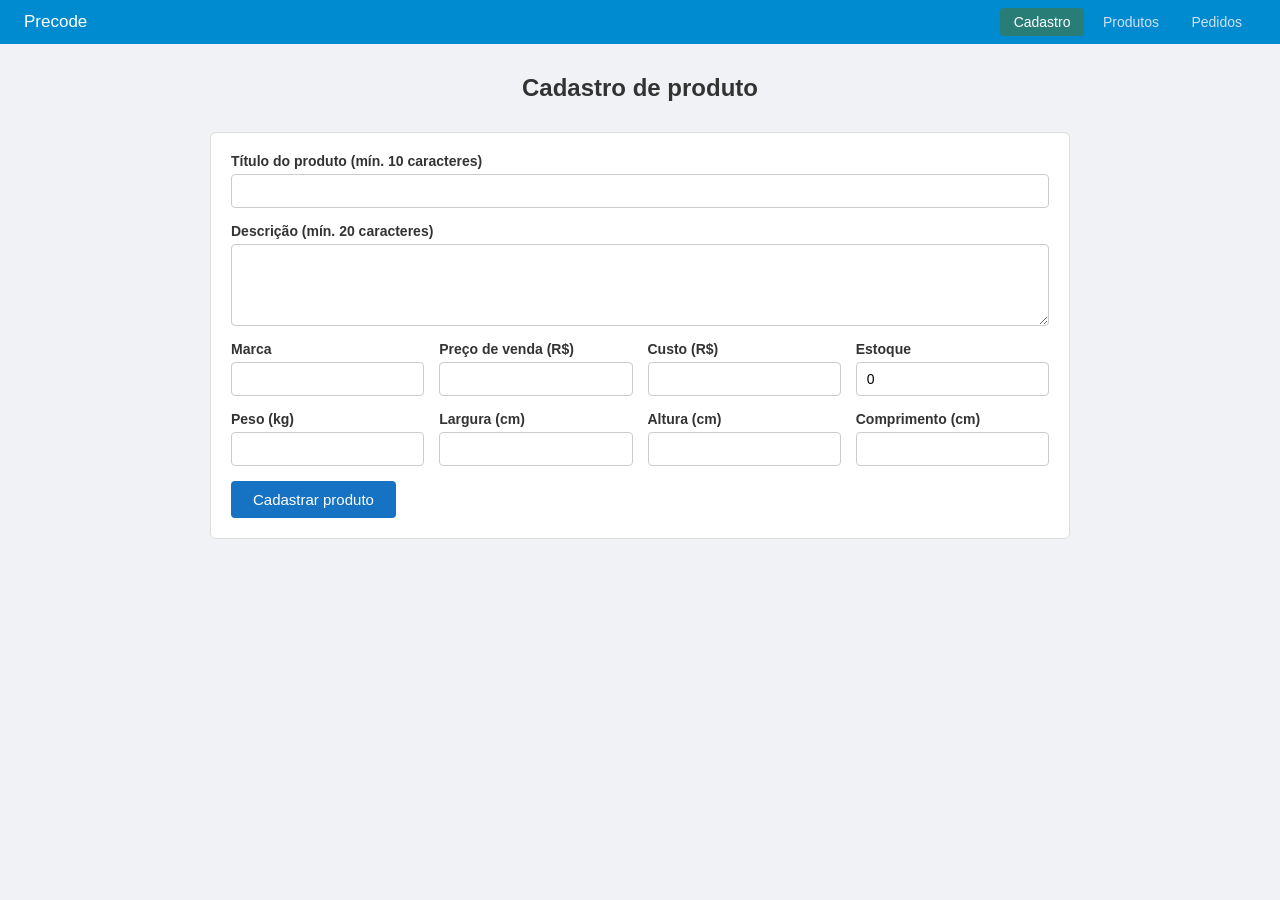
<file: public/index.html>
<!DOCTYPE html>
<html lang="pt-BR">
<head>
    <meta charset="UTF-8">
    <meta name="viewport" content="width=device-width, initial-scale=1.0">
    <title>Cadastro de Produto</title>
    <link rel="stylesheet" href="css/style.css">
</head>
<body>

    <nav>
        <span class="marca">Precode</span>
        <div class="links">
            <a href="index.html" class="ativo">Cadastro</a>
            <a href="produtos.html">Produtos</a>
            <a href="pedidos.html">Pedidos</a>
        </div>
    </nav>

    <main>
        <h1>Cadastro de produto</h1>

        <form id="formulario">
            <label>Título do produto (mín. 10 caracteres)
                <input type="text" name="nome" minlength="10" maxlength="255" required>
            </label>

            <label>Descrição (mín. 20 caracteres)
                <textarea name="descricao" rows="4" minlength="20" required></textarea>
            </label>

            <div class="linha">
                <label>Marca
                    <input type="text" name="marca" required>
                </label>
                <label>Preço de venda (R$)
                    <input type="number" name="preco" step="0.01" min="0.01" required>
                </label>
                <label>Custo (R$)
                    <input type="number" name="custo" step="0.01" min="0.01" required>
                </label>
                <label>Estoque
                    <input type="number" name="estoque" step="1" min="0" value="0" required>
                </label>
            </div>

            <div class="linha">
                <label>Peso (kg)
                    <input type="number" name="peso" step="0.001" min="0.001" max="9999" required>
                </label>
                <label>Largura (cm)
                    <input type="number" name="largura" step="0.001" min="0.001" max="9999" required>
                </label>
                <label>Altura (cm)
                    <input type="number" name="altura" step="0.001" min="0.001" max="9999" required>
                </label>
                <label>Comprimento (cm)
                    <input type="number" name="comprimento" step="0.001" min="0.001" max="9999" required>
                </label>
            </div>

            <button type="submit" id="botao">Cadastrar produto</button>
        </form>

        <section id="retorno" class="oculto">
            <h2 id="retorno-titulo"></h2>
            <p id="retorno-mensagem"></p>
            <pre id="retorno-json"></pre>
        </section>
    </main>

    <script src="js/cadastro.js"></script>
</body>
</html>
</file>
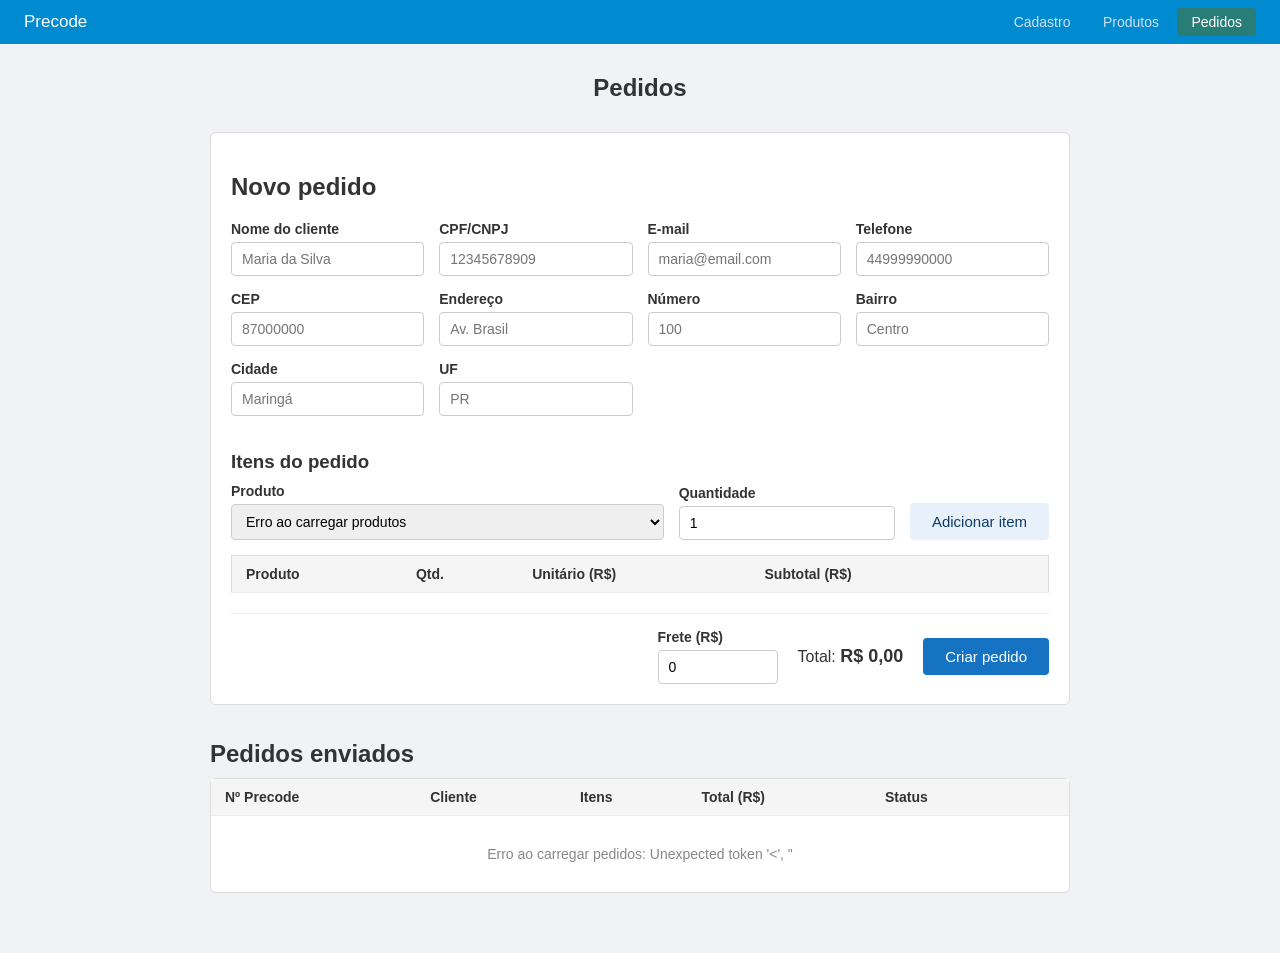
<file: public/pedidos.html>
<!DOCTYPE html>
<html lang="pt-BR">
<head>
    <meta charset="UTF-8">
    <meta name="viewport" content="width=device-width, initial-scale=1.0">
    <title>Pedidos</title>
    <link rel="stylesheet" href="css/style.css">
</head>
<body>

    <nav>
        <span class="marca">Precode</span>
        <div class="links">
            <a href="index.html">Cadastro</a>
            <a href="produtos.html">Produtos</a>
            <a href="pedidos.html" class="ativo">Pedidos</a>
        </div>
    </nav>

    <main>
        <h1>Pedidos</h1>

        <form id="formulario-pedido" class="cartao-form">
            <h2>Novo pedido</h2>

            <div class="linha">
                <label>Nome do cliente
                    <input type="text" name="nome" placeholder="Maria da Silva" required>
                </label>
                <label>CPF/CNPJ
                    <input type="text" name="cpfCnpj" placeholder="12345678909" required>
                </label>
                <label>E-mail
                    <input type="email" name="email" placeholder="maria@email.com" required>
                </label>
                <label>Telefone
                    <input type="text" name="telefone" placeholder="44999990000" required>
                </label>
            </div>

            <div class="linha">
                <label>CEP
                    <input type="text" name="cep" placeholder="87000000" required>
                </label>
                <label>Endereço
                    <input type="text" name="endereco" placeholder="Av. Brasil" required>
                </label>
                <label>Número
                    <input type="text" name="numero" placeholder="100" required>
                </label>
                <label>Bairro
                    <input type="text" name="bairro" placeholder="Centro" required>
                </label>
                <label>Cidade
                    <input type="text" name="cidade" placeholder="Maringá" required>
                </label>
                <label>UF
                    <input type="text" name="uf" maxlength="2" placeholder="PR" required>
                </label>
            </div>

            <h3>Itens do pedido</h3>
            <div class="linha linha-itens">
                <label>Produto
                    <select id="seletor-produto"></select>
                </label>
                <label>Quantidade
                    <input type="number" id="quantidade-item" step="1" min="1" value="1">
                </label>
                <button type="button" id="botao-adicionar" class="botao-secundario">Adicionar item</button>
            </div>

            <table id="tabela-itens" class="oculto">
                <thead>
                    <tr><th>Produto</th><th>Qtd.</th><th>Unitário (R$)</th><th>Subtotal (R$)</th><th></th></tr>
                </thead>
                <tbody></tbody>
            </table>

            <div class="rodape-pedido">
                <label class="campo-frete">Frete (R$)
                    <input type="number" id="frete" step="0.01" min="0" value="0">
                </label>
                <span class="total">Total: <strong id="valor-total">R$ 0,00</strong></span>
                <button type="submit" id="botao-criar">Criar pedido</button>
            </div>
        </form>

        <h2 class="titulo-secao">Pedidos enviados</h2>
        <div class="cartao">
            <table id="tabela-pedidos">
                <thead>
                    <tr>
                        <th>Nº Precode</th>
                        <th>Cliente</th>
                        <th>Itens</th>
                        <th>Total (R$)</th>
                        <th>Status</th>
                        <th></th>
                    </tr>
                </thead>
                <tbody>
                    <tr><td colspan="6" class="vazio">Carregando pedidos...</td></tr>
                </tbody>
            </table>
        </div>

        <section id="retorno" class="oculto">
            <h2 id="retorno-titulo"></h2>
            <p id="retorno-mensagem"></p>
            <pre id="retorno-json"></pre>
        </section>
    </main>

    <script src="js/pedidos.js"></script>
</body>
</html>
</file>
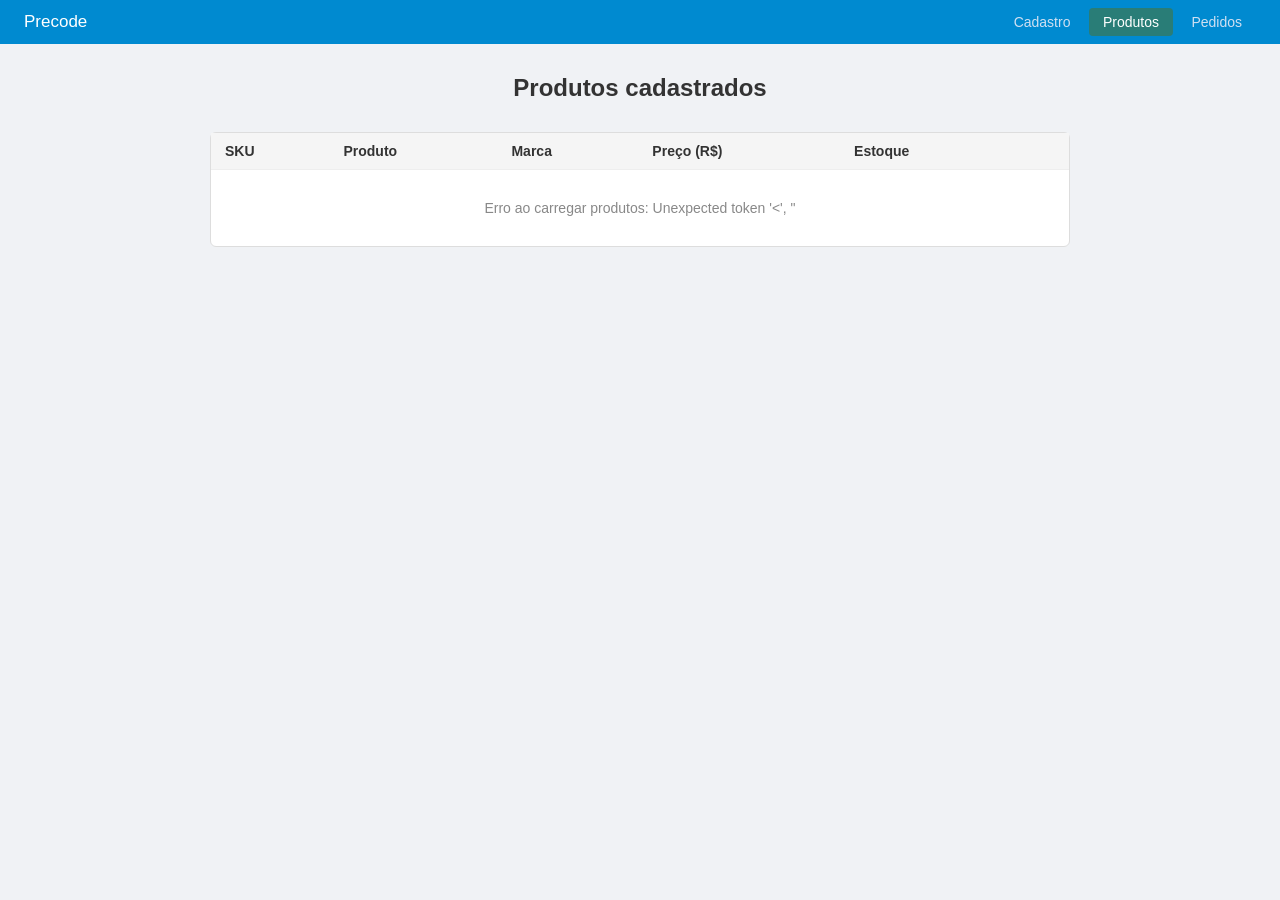
<file: public/produtos.html>
<!DOCTYPE html>
<html lang="pt-BR">
<head>
    <meta charset="UTF-8">
    <meta name="viewport" content="width=device-width, initial-scale=1.0">
    <title>Produtos</title>
    <link rel="stylesheet" href="css/style.css">
</head>
<body>

    <nav>
        <span class="marca">Precode</span>
        <div class="links">
            <a href="index.html">Cadastro</a>
            <a href="produtos.html" class="ativo">Produtos</a>
            <a href="pedidos.html">Pedidos</a>
        </div>
    </nav>

    <main>
        <h1>Produtos cadastrados</h1>

        <div class="cartao">
            <table id="tabela-produtos">
                <thead>
                    <tr>
                        <th>SKU</th>
                        <th>Produto</th>
                        <th>Marca</th>
                        <th>Preço (R$)</th>
                        <th>Estoque</th>
                        <th></th>
                    </tr>
                </thead>
                <tbody>
                    <tr><td colspan="6" class="vazio">Carregando produtos...</td></tr>
                </tbody>
            </table>
        </div>

        <section id="retorno" class="oculto">
            <h2 id="retorno-titulo"></h2>
            <p id="retorno-mensagem"></p>
            <pre id="retorno-json"></pre>
        </section>
    </main>

    <script src="js/produtos.js"></script>
</body>
</html>
</file>
<file: public/css/style.css>
* { 
    box-sizing: border-box; 
}

body {
    margin: 0;
    font-family: Arial, Helvetica, sans-serif;
    background: #f0f2f5;
    color: #333;
}

nav {
    background: #008ad0;
    padding: 12px 24px;
    display: flex;
    align-items: center;
    justify-content: space-between;
    flex-wrap: wrap;
}

.marca { 
    color: #fff; 
    font-size: 17px; 
}

nav .links a {
    color: #cfe0f2;
    text-decoration: none;
    padding: 6px 14px;
    border-radius: 4px;
    font-size: 14px;
}

nav .links a:hover { 
    color: #fff; 
}

nav .links a.ativo { 
    background: #297d77; 
    color: #fff; 
}

main {
    max-width: 900px;
    margin: 0 auto;
    padding: 30px 20px 60px;
}

h1 { 
    margin: 0 0 30px; 
    font-size: 24px; 
    text-align: center;
}

h3 { 
    margin: 20px 0 10px; 
}

.titulo-secao { 
    margin: 35px 0 10px; 
}

.descricao {
    margin: 0 0 25px; 
    color: #666; 
}

code {
    background: #e8f1fa;
    padding: 2px 6px;
    border-radius: 3px;
    font-size: 13px;
}

/* formulários e cartões */

form, .cartao, .cartao-form {
    background: #fff;
    border: 1px solid #ddd;
    border-radius: 6px;
}

form, .cartao-form { 
    padding: 20px; 
}

label {
    display: block;
    font-size: 14px;
    font-weight: bold;
    margin-bottom: 15px;
}

input, textarea, select {
    display: block;
    width: 100%;
    margin-top: 5px;
    padding: 8px 10px;
    font: inherit;
    font-weight: normal;
    border: 1px solid #ccc;
    border-radius: 4px;
}

.linha {
    display: grid;
    grid-template-columns: repeat(auto-fit, minmax(160px, 1fr));
    gap: 0 15px;
}

.linha-itens {
    grid-template-columns: 2fr 1fr auto;
    align-items: end;
}

.linha-itens button { 
    margin-bottom: 15px; 
}

/* botões */

button {
    background: #1673c4;
    color: #fff;
    border: none;
    border-radius: 4px;
    padding: 10px 22px;
    font-size: 15px;
    cursor: pointer;
}

button:hover:not(:disabled) { 
    background: #297d77; 
}

button:disabled { 
    opacity: 0.6; 
}

.botao-secundario { 
    background: #e8f1fa; color: #0d3b66; 
}

.botao-secundario:hover:not(:disabled) { 
    background: #d5e6f7; 
}

.botao-pequeno { 
    padding: 5px 12px; font-size: 13px; 
}

.botao-perigo { 
    background: #c0392b; 
}

.botao-perigo:hover:not(:disabled) { 
    background: #922b21; 
}

/* tabelas */

table {
    width: 100%;
    border-collapse: collapse;
    font-size: 14px;
}

form table { 
    margin-bottom: 20px; 
    border: 1px solid #ddd;
}

th, td {
    padding: 10px 14px;
    text-align: left;
    border-bottom: 1px solid #eee;
}

thead th { 
    background: #f5f5f5; 
}

tbody tr:last-child td { 
    border-bottom: none; 
}

table input { 
    width: 110px;
    margin: 0; 
    display: inline-block; 
}

.vazio {
    text-align: center; 
    color: #888; 
    padding: 30px 10px; 
}

.celula-itens { 
    max-width: 240px; 
    color: #666; 
    font-size: 13px; 
}

.celula-acoes { 
    white-space: nowrap; 
    text-align: right; 
}

.celula-acoes button { 
    margin-left: 5px; 
}

/* status dos pedidos */

.badge {
    padding: 3px 10px;
    border-radius: 10px;
    font-size: 12px;
    font-weight: bold;
}

.badge.novo { 
    background: #e8f1fa; 
    color: #0d3b66; 
}

.badge.aprovado { 
    background: #d4edda; 
    color: #1a7f4e; 
}

.badge.cancelado { 
    background: #f8d7da; 
    color: #b3261e; 
}

/* rodapé do pedido */

.rodape-pedido {
    display: flex;
    align-items: center;
    justify-content: flex-end;
    gap: 20px;
    flex-wrap: wrap;
    border-top: 1px solid #eee;
    padding-top: 15px;
}

.campo-frete { 
    margin: 0; 
}

.campo-frete input { 
    width: 120px; 
}

.total strong { 
    font-size: 18px; 
}

/* retorno da API */

#retorno {
    margin-top: 25px;
    padding: 15px 20px;
    border-radius: 6px;
    border: 1px solid;
}

#retorno.oculto { 
    display: none; 
}

#retorno.sucesso { 
    background: #d4edda; 
    border-color: #1a7f4e; 
}

#retorno.erro { 
    background: #f8d7da; 
    border-color: #b3261e; 
}

#retorno h2 { 
    margin: 0 0 5px; 
    font-size: 16px; 
}

#retorno pre {
    background: #2b2b2b;
    color: #eee;
    padding: 12px 15px;
    border-radius: 4px;
    overflow-x: auto;
    font-size: 13px;
    margin: 0;
}

@media (max-width: 640px) {
    .linha-itens { grid-template-columns: 1fr; }
    .rodape-pedido button { width: 100%; }
}
</file>
